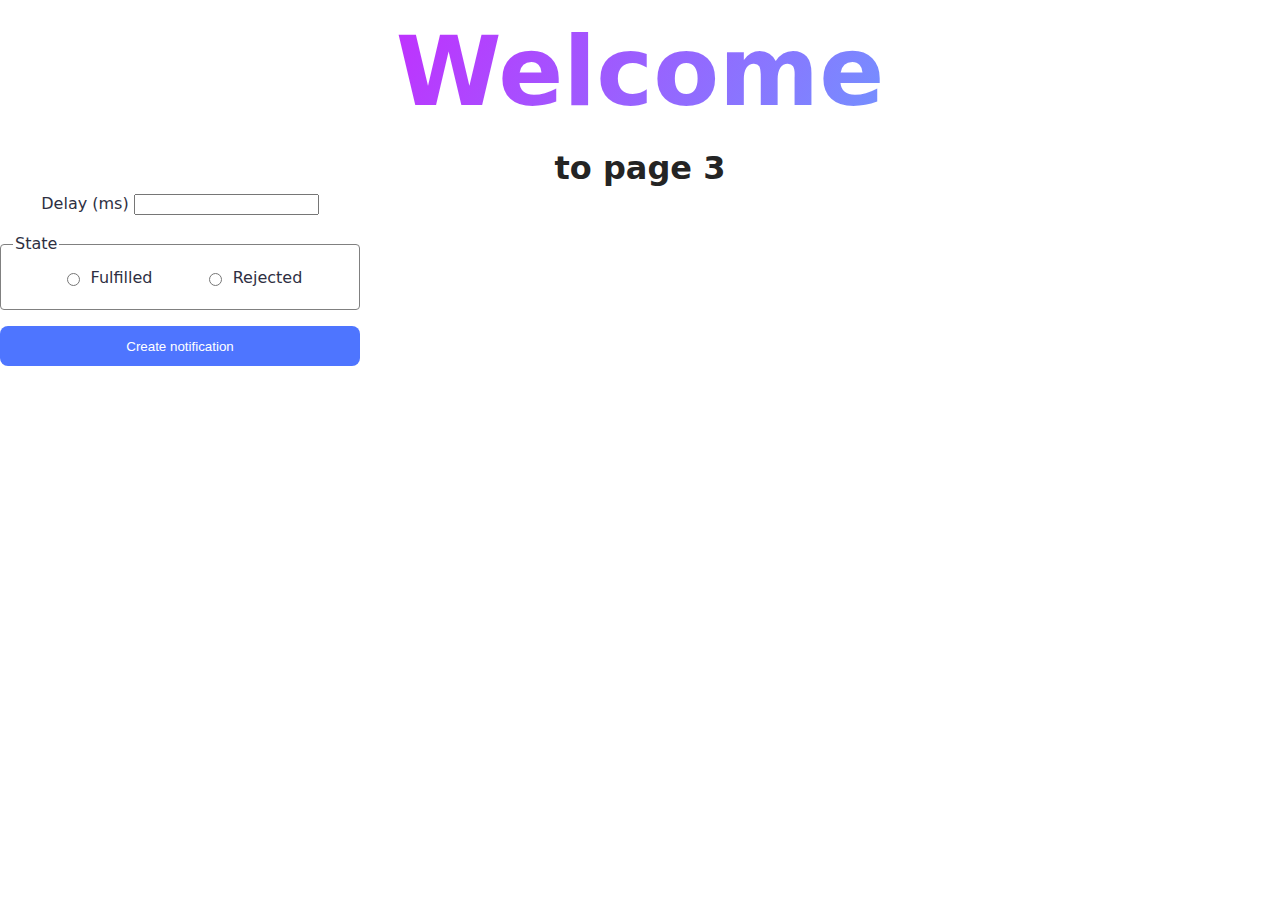
<file: src/2-snackbar.html>
<!DOCTYPE html>
<html lang="en">
  <head>
    <meta charset="UTF-8" />
    <meta http-equiv="X-UA-Compatible" content="IE=edge" />
    <meta name="viewport" content="width=device-width, initial-scale=1.0" />
    <title>Page 3</title>
    <link rel="stylesheet" href="./css/styles.css" />
  </head>
  <body>
    <!-- <load
      src="./partials/header.html"
      icon-path="./img/sprite.svg#logo"
      highlight-curr="active"
    /> -->

    <main>
      <div class="container">
        <h1 class="main-title">
          <span class="main-title-gradient">Welcome</span> to page 3
        </h1>
        <load src="./partials/back-link.html" />
      </div>
      <form class="form">
        <label>
          Delay (ms)
          <input type="number" name="delay" required />
        </label>
      
        <fieldset>
          <legend>State</legend>
          <label>
            <input type="radio" name="state" value="fulfilled" required />
            Fulfilled
          </label>
          <label>
            <input type="radio" name="state" value="rejected" required />
            Rejected
          </label>
        </fieldset>
      
        <button type="submit">Create notification</button>
      </form>
      
    </main>

    <load src="./partials/footer.html" />
    <script type="module" src="./js/2-snackbar.js"></script>
  </body>
</html>
</file>
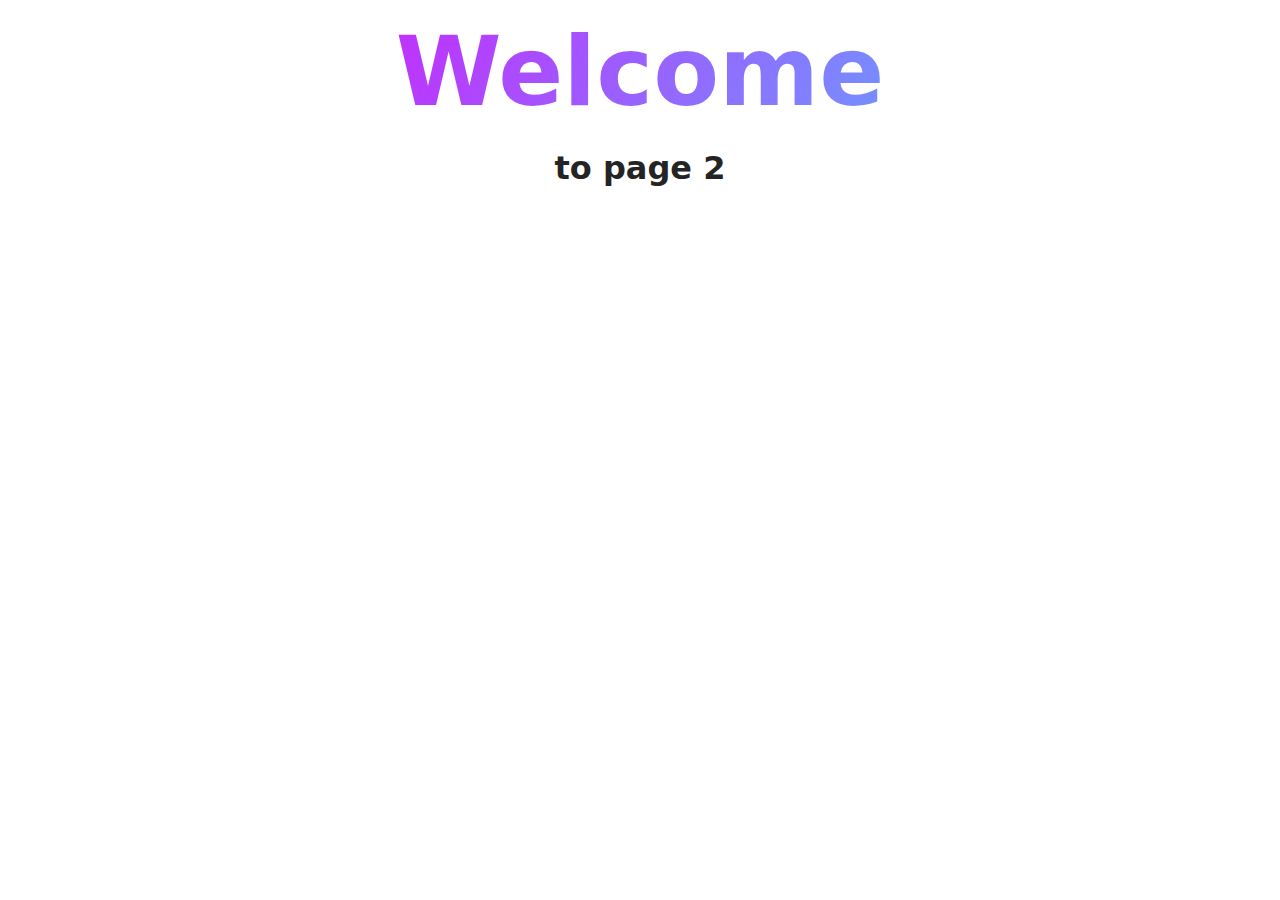
<file: src/page-2.html>
<!DOCTYPE html>
<html lang="en">
  <head>
    <meta charset="UTF-8" />
    <meta http-equiv="X-UA-Compatible" content="IE=edge" />
    <meta name="viewport" content="width=device-width, initial-scale=1.0" />
    <title>Page 2</title>
    <link rel="stylesheet" href="./css/styles.css" />
  </head>
  <body>
    <load
      src="./partials/header.html"
      icon-path="./img/sprite.svg#logo"
      highlight-act="active"
    />

    <main>
      <div class="container">
        <h1 class="main-title">
          <span class="main-title-gradient">Welcome</span> to page 2
        </h1>
        <load src="./partials/back-link.html" />
      </div>
    </main>

    <load src="./partials/footer.html" />
  </body>
</html>
</file>
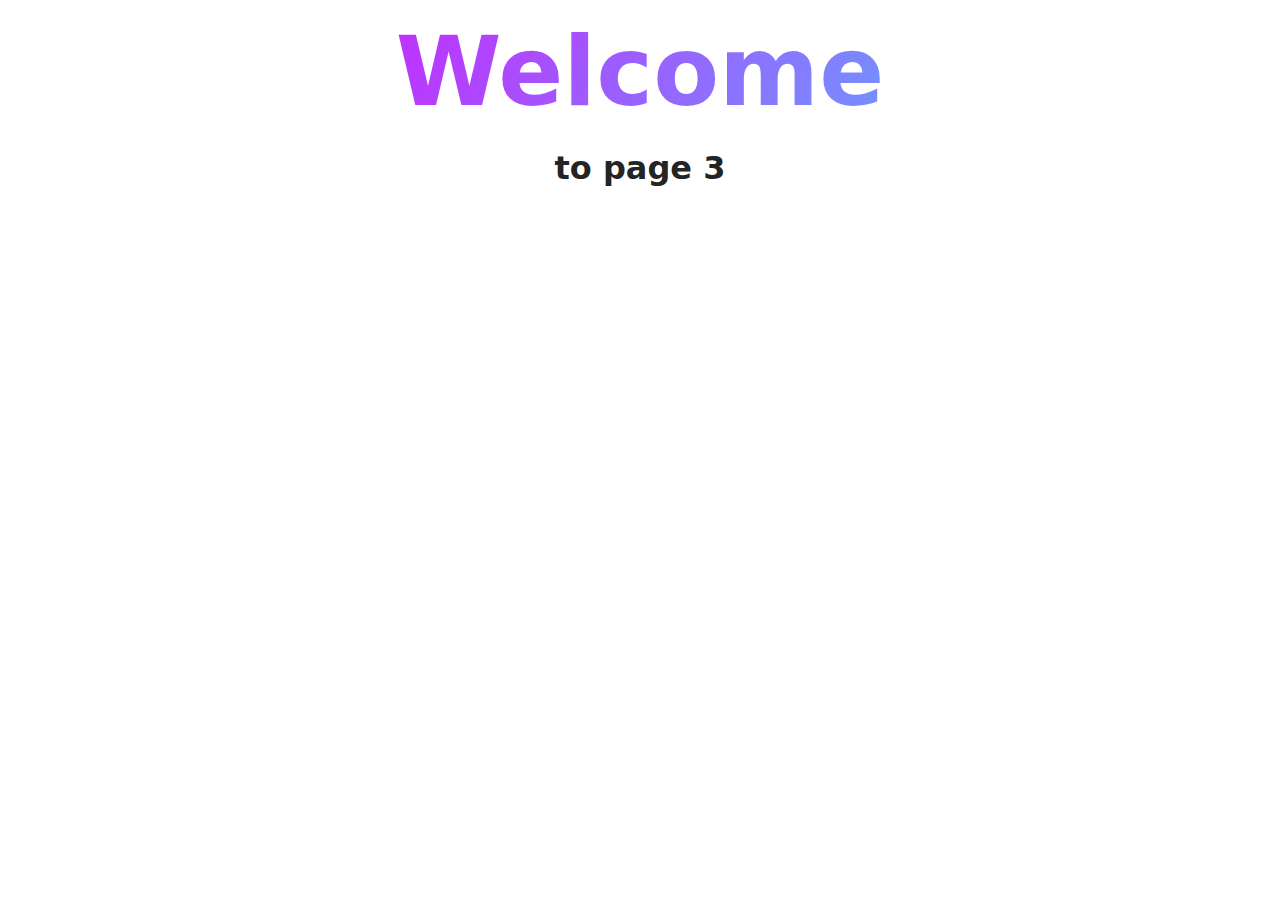
<file: src/page-3.html>
<!DOCTYPE html>
<html lang="en">
  <head>
    <meta charset="UTF-8" />
    <meta http-equiv="X-UA-Compatible" content="IE=edge" />
    <meta name="viewport" content="width=device-width, initial-scale=1.0" />
    <title>Page 3</title>
    <link rel="stylesheet" href="./css/styles.css" />
  </head>
  <body>
    <load
      src="./partials/header.html"
      icon-path="./img/sprite.svg#logo"
      highlight-curr="active"
    />

    <main>
      <div class="container">
        <h1 class="main-title">
          <span class="main-title-gradient">Welcome</span> to page 3
        </h1>
        <load src="./partials/back-link.html" />
      </div>
    </main>

    <load src="./partials/footer.html" />
  </body>
</html>
</file>
<file: src/css/styles.css>
/**
  |============================
  | include css partials with
  | default @import url()
  |============================
*/
/* Common styles */
@import url('./reset.css');
@import url('./base.css');
@import url('./container.css');
@import url('./animations.css');

/* Sections style */
@import url('./header.css');
@import url('./vite-promo.css');
@import url('./badges.css');
@import url('./back-link.css');
@import url('./footer.css');


.timer{
  display: flex;
justify-content: center;
column-gap: 24px;
}
.field{
 display: flex;
 flex-direction: column;
}

.value{
  font-size: 40px;
  line-height: 1.2;
  letter-spacing: .04em;
  color: #2e2f42;
}
  
form{
width: 360px;
    display: flex;
    flex-direction: column;
    align-items: center;
    row-gap: 16px;
    color: #2e2f42;
};

label:first-child {
  width: 100%;
  display: flex;
  flex-direction: column;
  row-gap: 8px;
};


input[type='number'] {
  font-size: 16px;
  border: 1px solid #808080;
  border-radius: 4px;
  height: 40px;
  padding: 8px 16px;
}

input[type='number']:hover {
  border: 1px solid #000;
}

fieldset {
  box-sizing: border-box;
  display: flex;
  justify-content: space-evenly;
  align-items: center;
  width: 360px;
  height: 78px;
  margin: 0;
  border-radius: 4px;
  border: 1px solid #808080;
}
fieldset:hover {
  border-color: #000;
}
fieldset label {
  display: flex;
  justify-content: center;
  align-items: center;
  column-gap: 8px;
  width: 104px;
  height: 32px;
}
fieldset label:hover,
input[type='radio']:hover {
  cursor: pointer;
}
form button {
  font-weight: 500;
  color: #fff;
  border: none;
  border-radius: 8px;
  padding: 8px 16px;
  width: 100%;
  height: 40px;
  background-color: #4e75ff;
}
form button:hover {
  background-color: #6c8cff;
}
</file>
